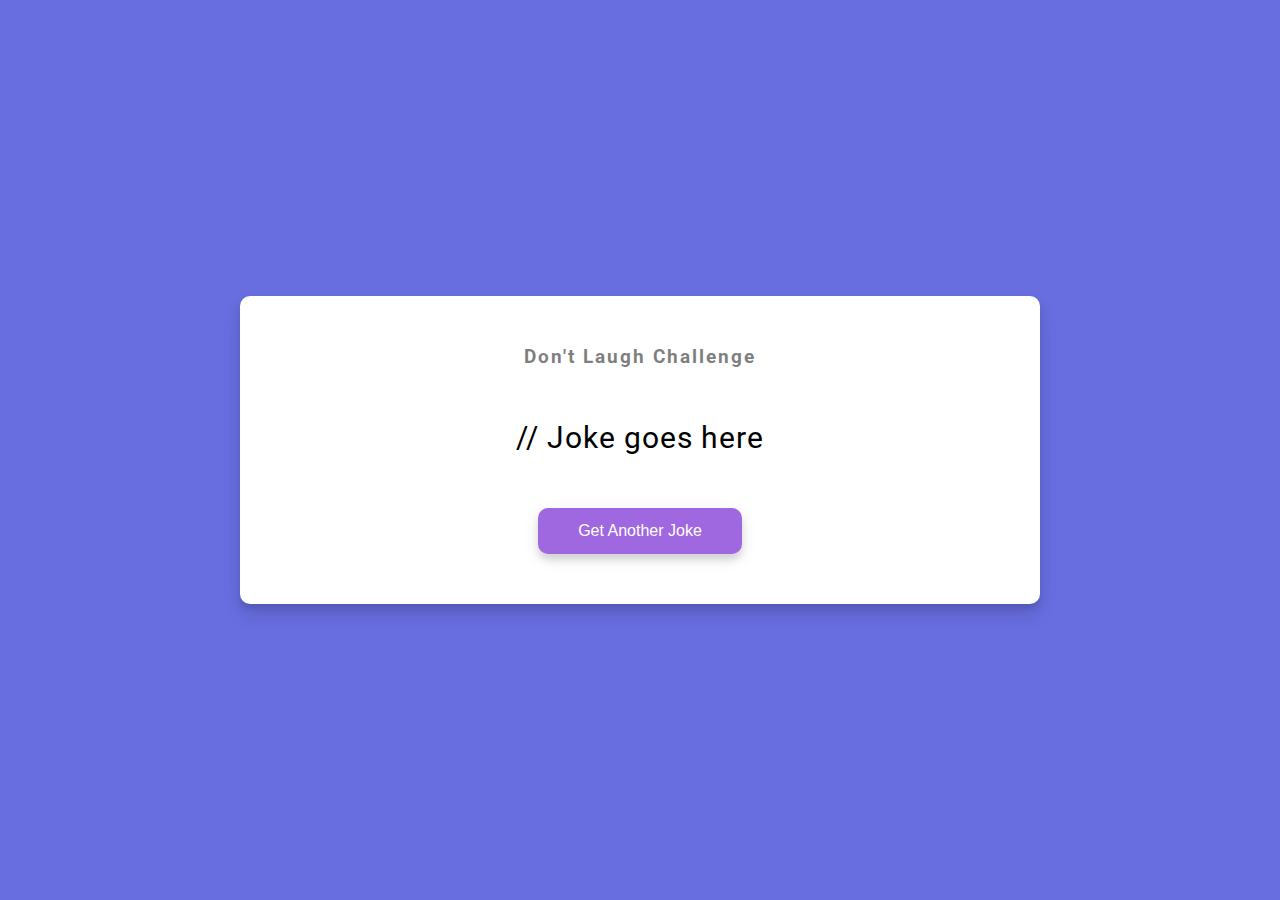
<file: 10.dad-jeck/index.html>
<!DOCTYPE html>
<html lang="en">
  <head>
    <meta charset="UTF-8" />
    <meta name="viewport" content="width=device-width, initial-scale=1.0" />
    <link rel="stylesheet" href="style.css" />
    <title>Dad Jokes</title>
  </head>
  <body>
    <div class="container">
      <h3>Don't Laugh Challenge</h3>
      <div id="joke" class="joke">// Joke goes here</div>
      <button id="jokeBtn" class="btn">Get Another Joke</button>
    </div>
    <script src="script.js"></script>
  </body>
</html>
</file>
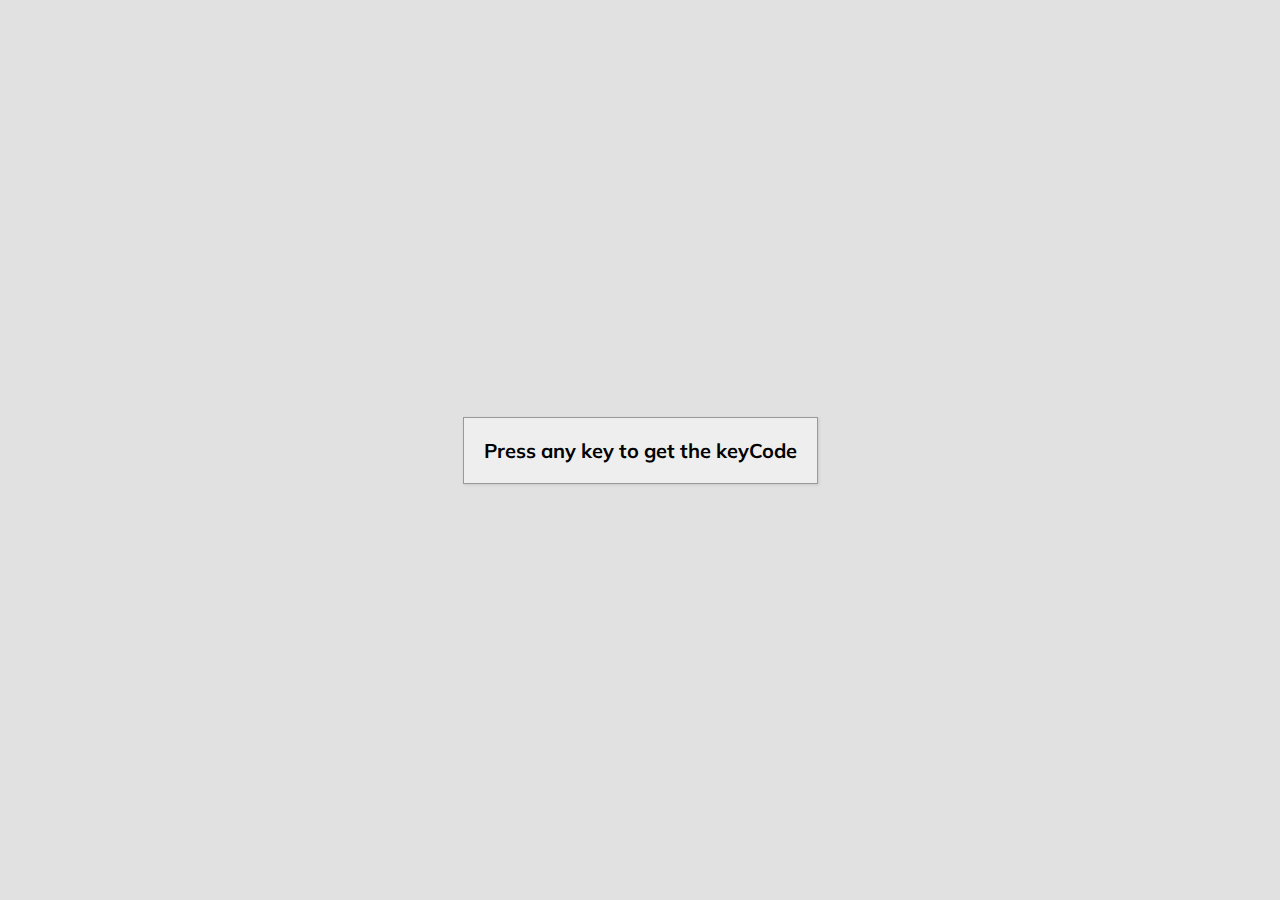
<file: 11.event-keycodes/index.html>
<!DOCTYPE html>
<html lang="en">
  <head>
    <meta charset="UTF-8" />
    <meta name="viewport" content="width=device-width, initial-scale=1.0" />
    <link rel="stylesheet" href="style.css" />
    <title>Event KeyCodes</title>
  </head>
  <body>
    <div id="insert">
      <div class="key">
        Press any key to get the keyCode
      </div>
    </div>
    <script src="script.js"></script>
  </body>
</html>
</file>
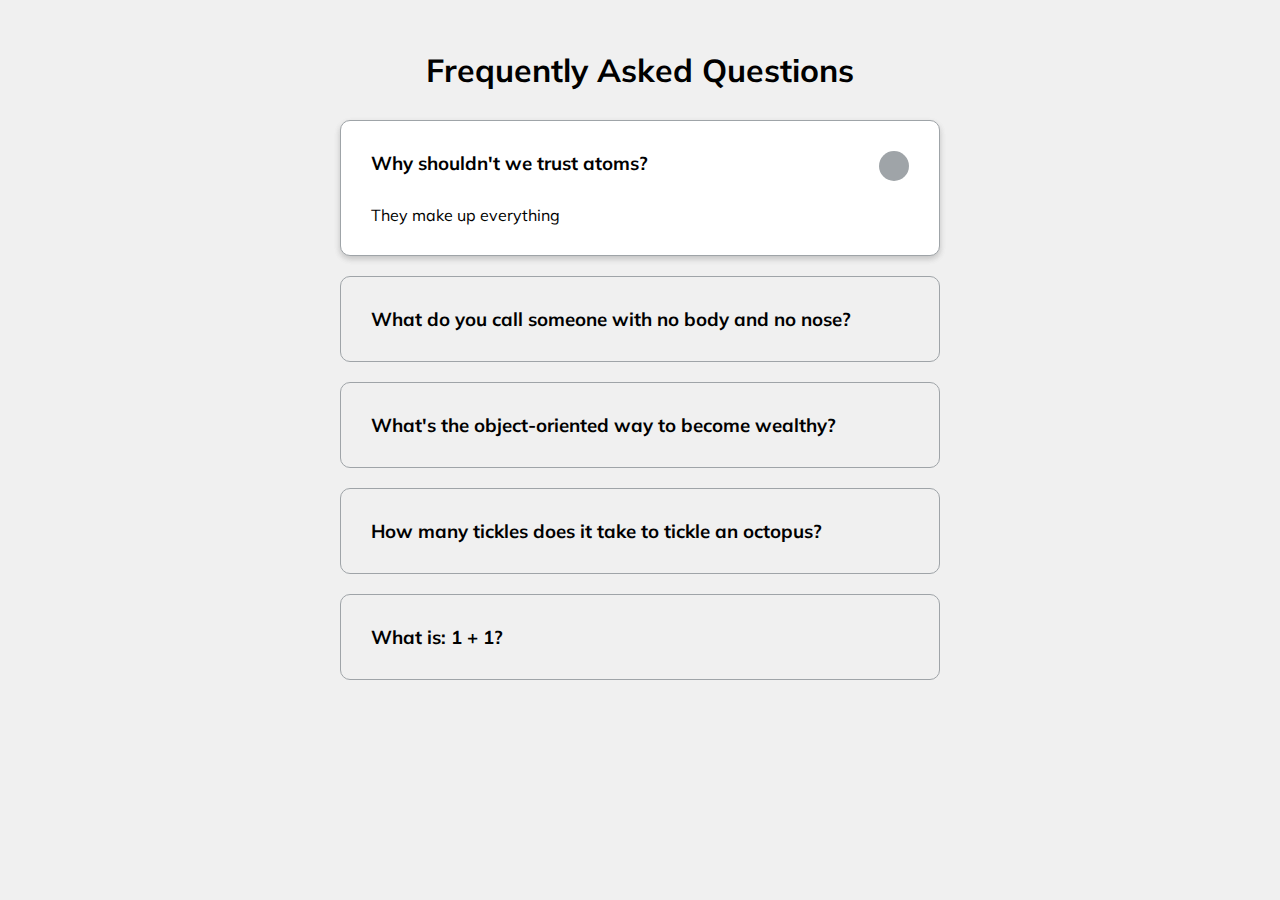
<file: 12.faq-collapse/index.html>
<!DOCTYPE html>
<html lang="en">
  <head>
    <meta charset="UTF-8" />
    <meta name="viewport" content="width=device-width, initial-scale=1.0" />
    <link rel="stylesheet" href="https://cdnjs.cloudflare.com/ajax/libs/font-awesome/5.14.0/css/all.min.css" integrity="sha512-1PKOgIY59xJ8Co8+NE6FZ+LOAZKjy+KY8iq0G4B3CyeY6wYHN3yt9PW0XpSriVlkMXe40PTKnXrLnZ9+fkDaog==" crossorigin="anonymous" />
    <link rel="stylesheet" href="style.css" />
    <title>FAQ</title>
  </head>
  <body>
    <h1>Frequently Asked Questions</h1>
    <div class="faq-container">
      <div class="faq active">
        <h3 class="faq-title">
          Why shouldn't we trust atoms?
        </h3>

        <p class="faq-text">
          They make up everything
        </p>

        <button class="faq-toggle">
          <i class="fas fa-chevron-down"></i>
          <i class="fas fa-times"></i>
        </button>
      </div>

      <div class="faq">
        <h3 class="faq-title">
          What do you call someone with no body and no nose?
        </h3>
        <p class="faq-text">
          Nobody knows.
        </p>
        <button class="faq-toggle">
          <i class="fas fa-chevron-down"></i>
          <i class="fas fa-times"></i>
        </button>
      </div>
      
      <div class="faq">
        <h3 class="faq-title">
          What's the object-oriented way to become wealthy?
        </h3>
        <p class="faq-text">
          Inheritance.
        </p>
        <button class="faq-toggle">
          <i class="fas fa-chevron-down"></i>
          <i class="fas fa-times"></i>
        </button>
      </div>
      
      <div class="faq">
        <h3 class="faq-title">
          How many tickles does it take to tickle an octopus?
        </h3>
        <p class="faq-text">
          Ten-tickles!
        </p>
        <button class="faq-toggle">
          <i class="fas fa-chevron-down"></i>
          <i class="fas fa-times"></i>
        </button>
      </div>
      
      <div class="faq">
        <h3 class="faq-title">
          What is: 1 + 1?
        </h3>
        <p class="faq-text">
          Depends on who are you asking.
        </p>
        <button class="faq-toggle">
          <i class="fas fa-chevron-down"></i>
          <i class="fas fa-times"></i>
        </button>
      </div>
    </div>
    <script src="script.js"></script>
  </body>
</html>
</file>
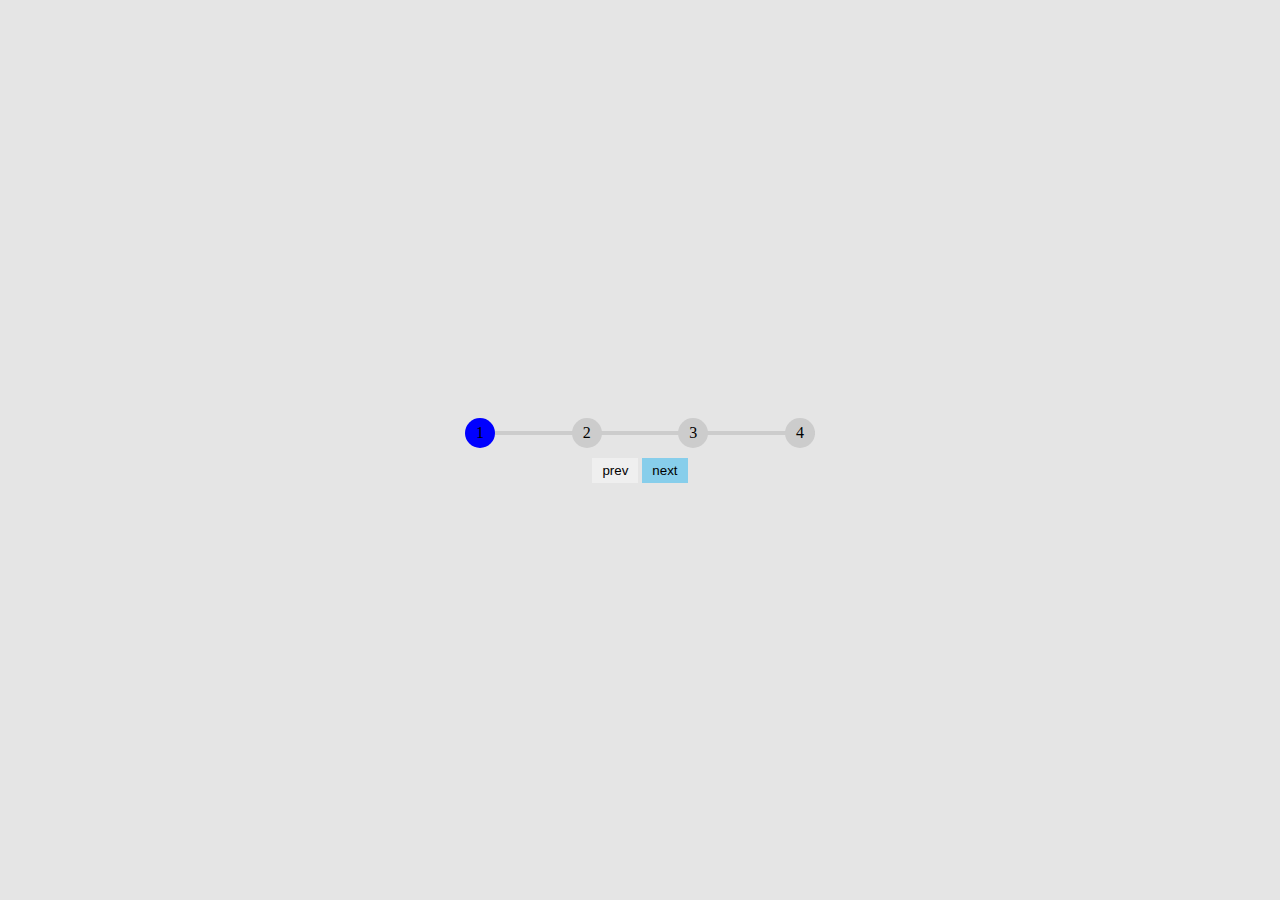
<file: 2.progress-step/index.html>
<!DOCTYPE html>
<html lang="en">

<head>
  <meta charset="UTF-8">
  <meta http-equiv="X-UA-Compatible" content="IE=edge">
  <meta name="viewport" content="width=device-width, initial-scale=1.0">
  <title>Document</title>
  <link rel="stylesheet" href="./style.css">
</head>

<body>
  <div class="container">
    <div class="progress-container">
      <div class="progress"></div>
      <div class="circle active">1</div>
      <div class="circle">2</div>
      <div class="circle">3</div>
      <div class="circle">4</div>
    </div>
    <button class="btn prev ">prev</button>
    <button class="btn next active">next</button>
  </div>

  <script>
    let activeIdx = 0
    const circles = document.querySelectorAll('.circle')
    const progress = document.querySelector('.progress')
    const prev = document.querySelector('.prev')
    const next = document.querySelector('.next')
    prev.addEventListener('click', function () {
      activeIdx--
      if (activeIdx < 0) {
        activeIdx = 0

      }
      updateStatus()
    })

    next.addEventListener('click', function () {
      activeIdx++
      if (activeIdx > circles.length - 1) {
        activeIdx = circles.length - 1
        return
      }

      updateStatus()

    })

    function updateStatus() {
      Array.from(circles).map((i, idx) => {
        const isR = idx <= activeIdx ? 'add' : "remove"

        i.classList[isR]('active')

      })

      const percent = (activeIdx) / (circles.length - 1) * 100

      progress.style.width = percent + '%'

      if (activeIdx === 0) {
        prev.disable = true
      }
      else if (activeIdx === circles.length - 1) {
        next.disable = true
      }

      else {

        prev.disabled = false
        next.disabled = false
      }

    }
    progress.addEventListener('transitioned', () => {
      console.log(1)
    })
  </script>
</body>

</html>
</file>
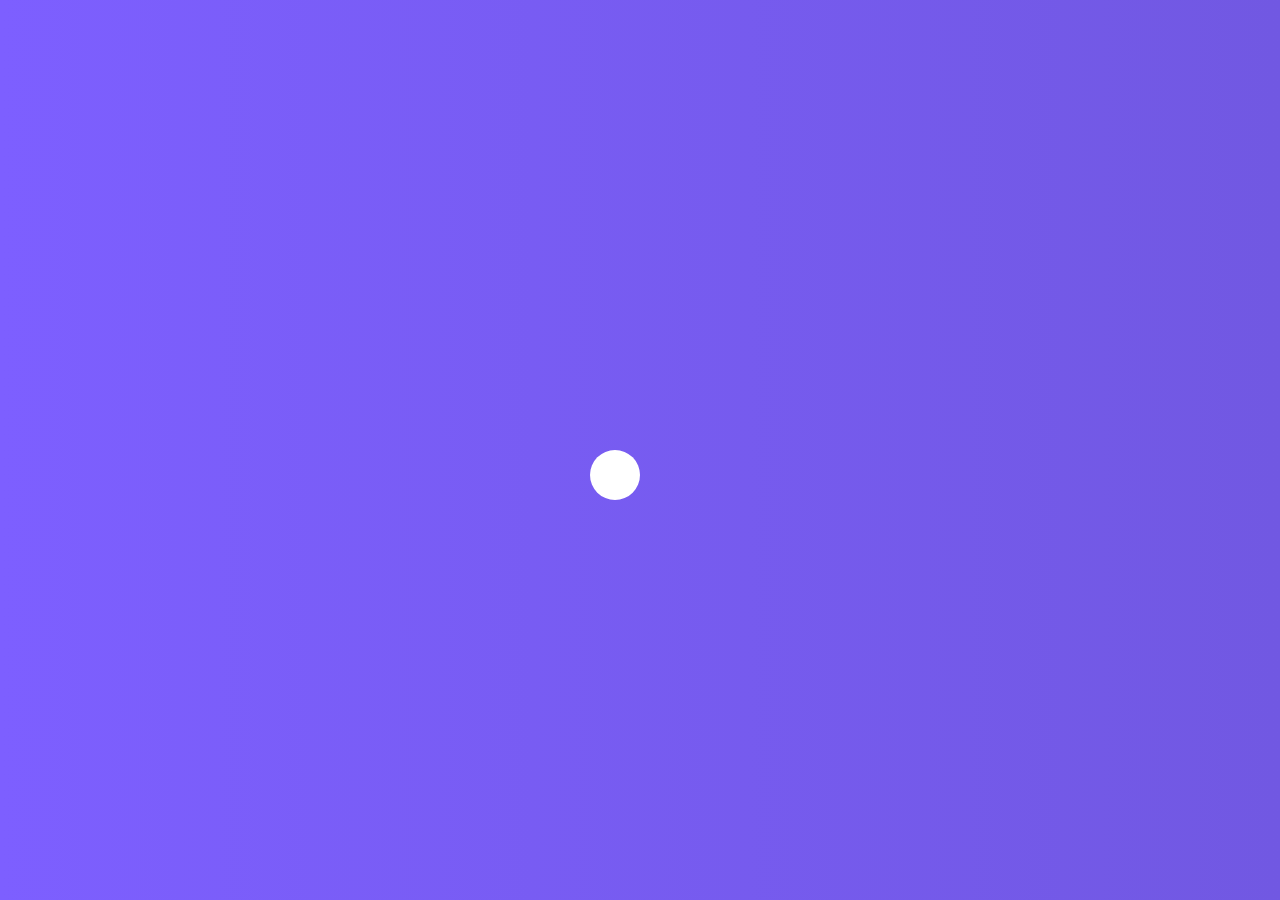
<file: 4.hide-search/index.html>
<!DOCTYPE html>
<html lang="en">

<head>
  <meta charset="UTF-8" />
  <meta name="viewport" content="width=device-width, initial-scale=1.0" />
  <link rel="stylesheet" href="https://cdnjs.cloudflare.com/ajax/libs/font-awesome/5.14.0/css/all.min.css"
    integrity="sha512-1PKOgIY59xJ8Co8+NE6FZ+LOAZKjy+KY8iq0G4B3CyeY6wYHN3yt9PW0XpSriVlkMXe40PTKnXrLnZ9+fkDaog=="
    crossorigin="anonymous" />
  <link rel="stylesheet" href="style.css" />
  <title>Hidden Search</title>
</head>

<body>
  <div class="search">
    <input type="text" class="input" placeholder="Search...">
    <button class="btn">
      <i class="fas fa-search"></i>
    </button>
  </div>
  <script>
    document.querySelector('.btn').addEventListener('click', e => {
      document.querySelector('.search').classList.toggle('active')
      // console.log(e.target)s
    })
  </script>
</body>

</html>
</file>
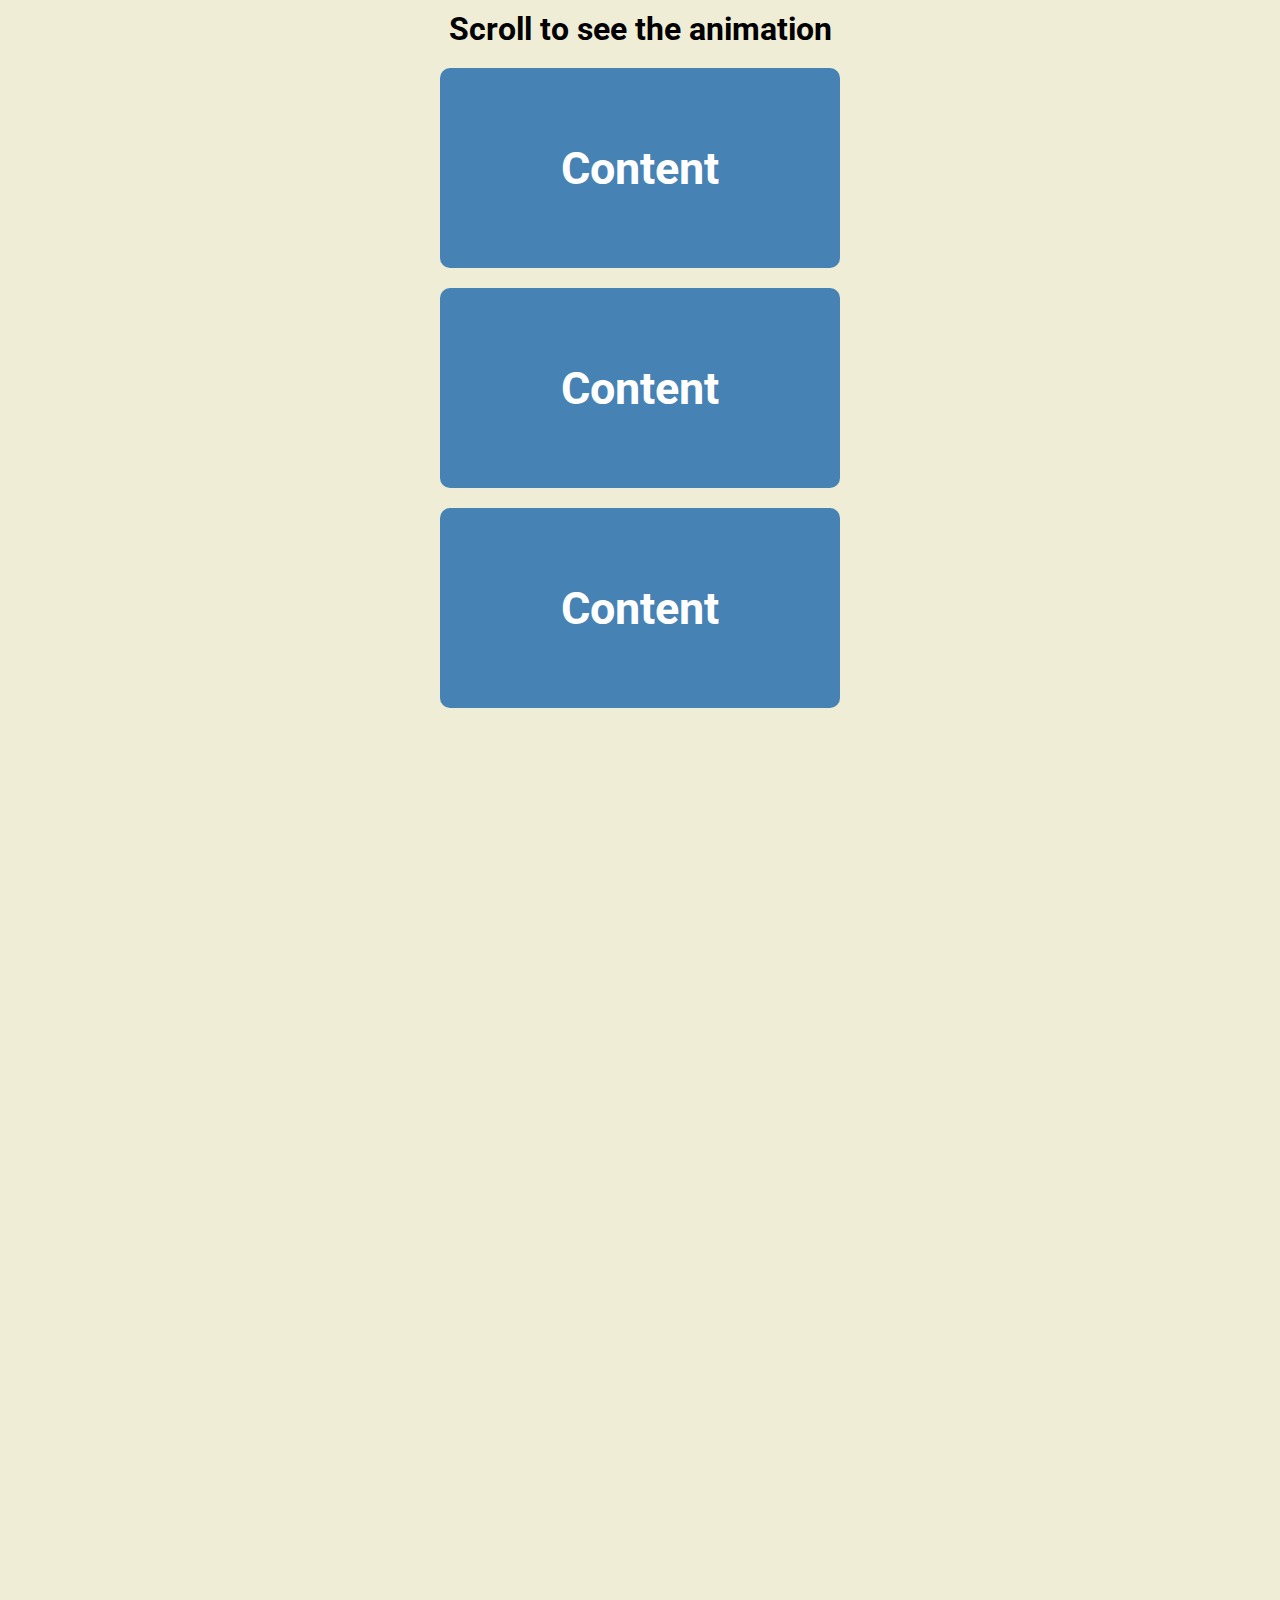
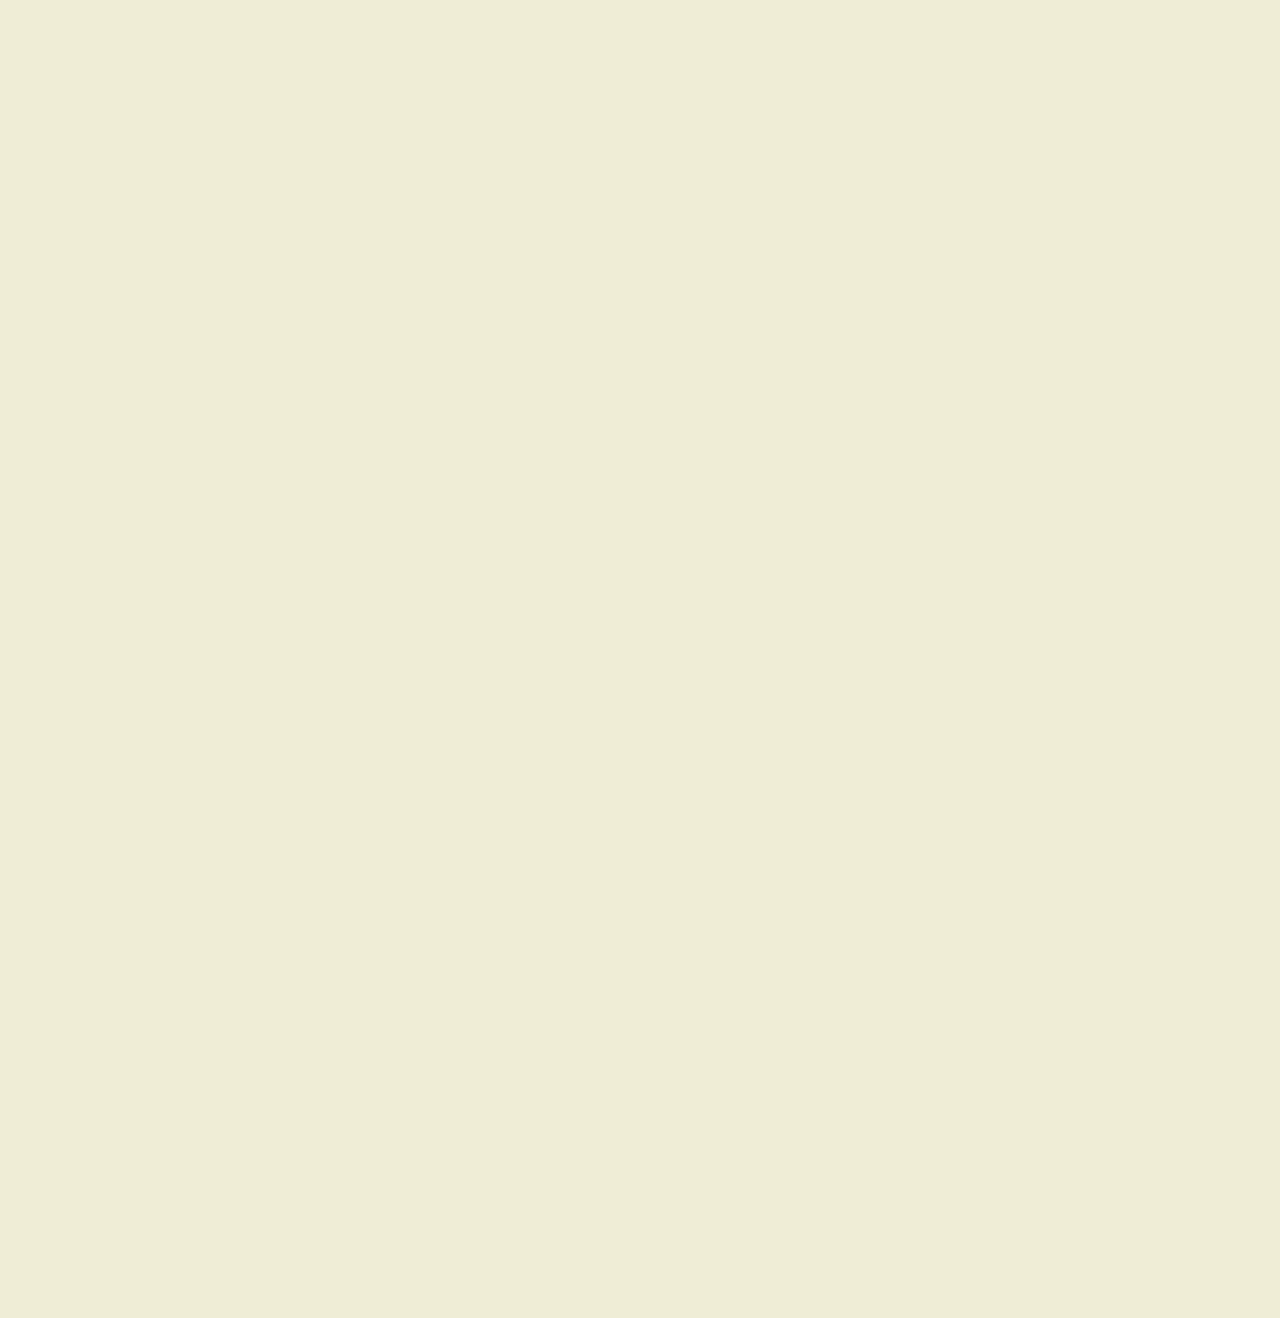
<file: 5.scroll-animation/index.html>
<!DOCTYPE html>
<html lang="en">

<head>
  <meta charset="UTF-8">
  <meta http-equiv="X-UA-Compatible" content="IE=edge">
  <meta name="viewport" content="width=device-width, initial-scale=1.0">
  <title>Document</title>
  <style>
    @import url('https://fonts.googleapis.com/css2?family=Roboto:wght@400;700&display=swap');

    * {
      box-sizing: border-box;
      margin: 0;
      padding: 0;
    }

    body {
      background-color: #efedd6;
      font-family: 'Roboto', sans-serif;
      display: flex;
      overflow-x: hidden;
      margin: 0 auto;
      flex-direction: column;
      align-items: center;
    }

    h1 {
      margin: 10px;
    }

    .box {
      background-color: steelblue;
      color: #fff;
      width: 400px;
      height: 200px;
      margin: 10px;
      display: flex;
      justify-content: center;
      align-items: center;
      border-radius: 10px;
      transform: translate(400%);
      transition: transform .5s ease;
    }

    .box:nth-child(2n) {
      transform: translate(-400%);
    }

    .box.show {
      transform: translate(0);
    }


    .box h2 {
      font-size: 45px;
    }
  </style>
</head>

<body>
  <h1>Scroll to see the animation</h1>
  <div class="box">
    <h2>Content</h2>
  </div>
  <div class="box">
    <h2>Content</h2>
  </div>
  <div class="box">
    <h2>Content</h2>
  </div>
  <div class="box">
    <h2>Content</h2>
  </div>
  <div class="box">
    <h2>Content</h2>
  </div>
  <div class="box">
    <h2>Content</h2>
  </div>
  <div class="box">
    <h2>Content</h2>
  </div>
  <div class="box">
    <h2>Content</h2>
  </div>
  <div class="box">
    <h2>Content</h2>
  </div>
  <div class="box">
    <h2>Content</h2>
  </div>
  <div class="box">
    <h2>Content</h2>
  </div>
  <div class="box">
    <h2>Content</h2>
  </div>
  <div class="box">
    <h2>Content</h2>
  </div>

  <script src="./index.js"></script>
</body>

</html>
</file>
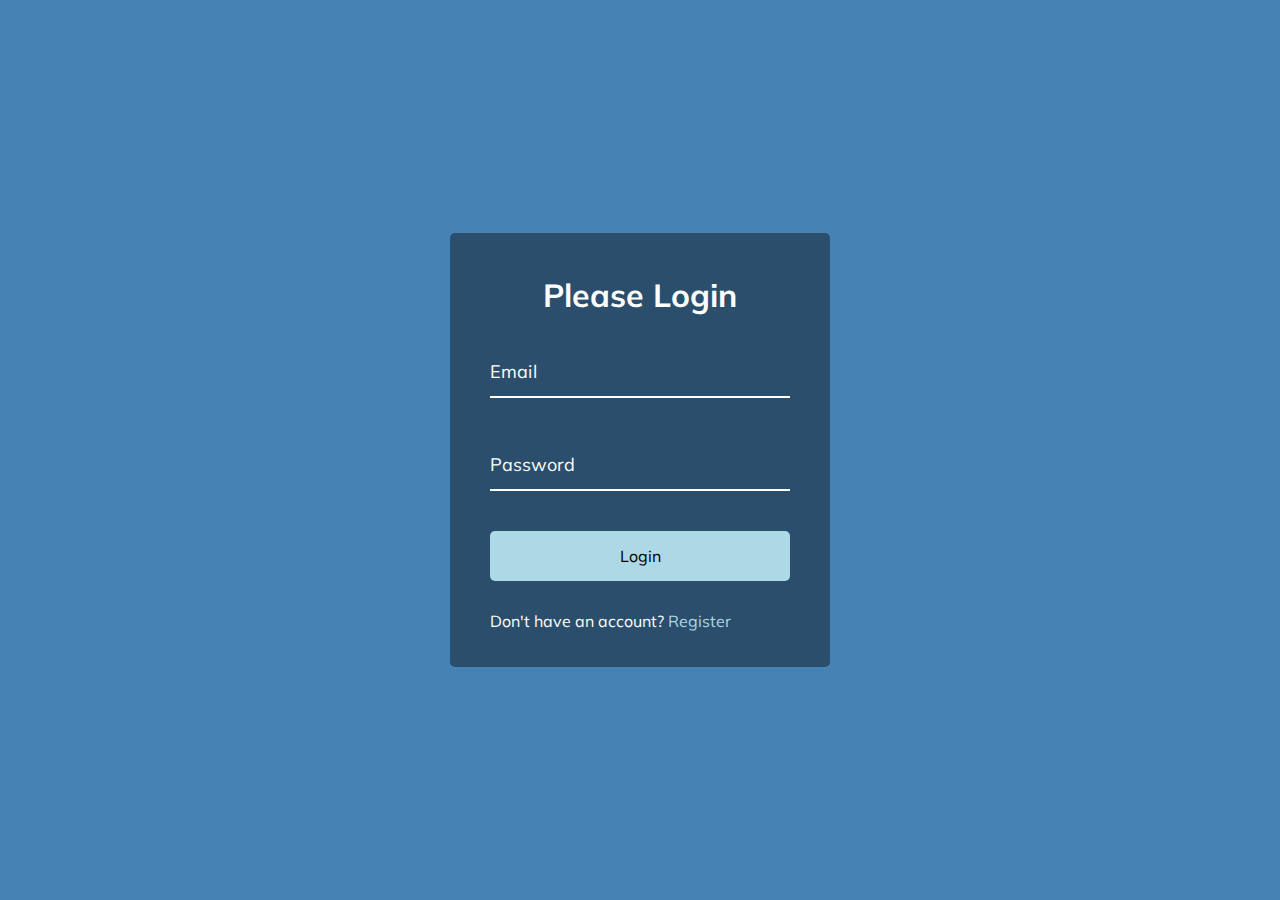
<file: 8.form-input-wave/index.html>
<!DOCTYPE html>
<html lang="en">

<head>
  <meta charset="UTF-8">
  <meta http-equiv="X-UA-Compatible" content="IE=edge">
  <meta name="viewport" content="width=device-width, initial-scale=1.0">
  <title>Document</title>
  <style>
    @import url('https://fonts.googleapis.com/css?family=Muli&display=swap');

    * {
      box-sizing: border-box;
    }

    @import url('https://fonts.googleapis.com/css?family=Muli&display=swap');

    * {
      box-sizing: border-box;
    }

    body {
      background-color: steelblue;
      color: #fff;
      font-family: 'Muli', sans-serif;
      display: flex;
      flex-direction: column;
      align-items: center;
      justify-content: center;
      height: 100vh;
      overflow: hidden;
      margin: 0;
    }

    .container {
      background-color: rgba(0, 0, 0, 0.4);
      padding: 20px 40px;
      border-radius: 5px;
    }

    .container h1 {
      text-align: center;
      margin-bottom: 30px;
    }

    .container a {
      text-decoration: none;
      color: lightblue;
    }

    .btn {
      cursor: pointer;
      display: inline-block;
      width: 100%;
      background: lightblue;
      padding: 15px;
      font-family: inherit;
      font-size: 16px;
      border: 0;
      border-radius: 5px;
    }

    .btn:focus {
      outline: 0;
    }

    .btn:active {
      transform: scale(0.98);
    }

    .text {
      margin-top: 30px;
    }

    .form-control {
      position: relative;
      margin: 20px 0 40px;
      width: 300px;
    }

    .form-control input {
      background-color: transparent;
      border: 0;
      border-bottom: 2px #fff solid;
      display: block;
      width: 100%;
      padding: 15px 0;
      font-size: 18px;
      color: #fff;
    }

    .form-control input:focus,
    .form-control input:valid {
      outline: 0;
      border-bottom-color: lightblue;
    }

    .form-control label {
      position: absolute;
      top: 15px;
      left: 0;
      pointer-events: none;
    }

    .form-control label span {
      display: inline-block;
      font-size: 18px;
      min-width: 5px;
      transition: 0.3s cubic-bezier(0.68, -0.55, 0.265, 1.55);
    }

    .form-control input:focus+label span,
    .form-control input:valid+label span {
      color: lightblue;
      transform: translateY(-30px);
    }
  </style>
</head>

<body>
  <div class="container">
    <h1>Please Login</h1>
    <form>
      <div class="form-control">
        <input type="text" required>
        <label>Email</label>
      </div>

      <div class="form-control">
        <input type="password" required>
        <label>Password</label>
      </div>

      <button class="btn">Login</button>

      <p class="text">Don't have an account? <a href="#">Register</a> </p>
    </form>
  </div>

  <script>
    const labels = document.querySelectorAll('.form-control label')

    labels.forEach(label => {
      label.innerHTML = label.innerText
        .split('')
        .map((letter, idx) => `<span style="transition-delay:${idx * 50}ms">${letter}</span>`)
        .join('')
    })
  </script>

</body>

</html>
</file>
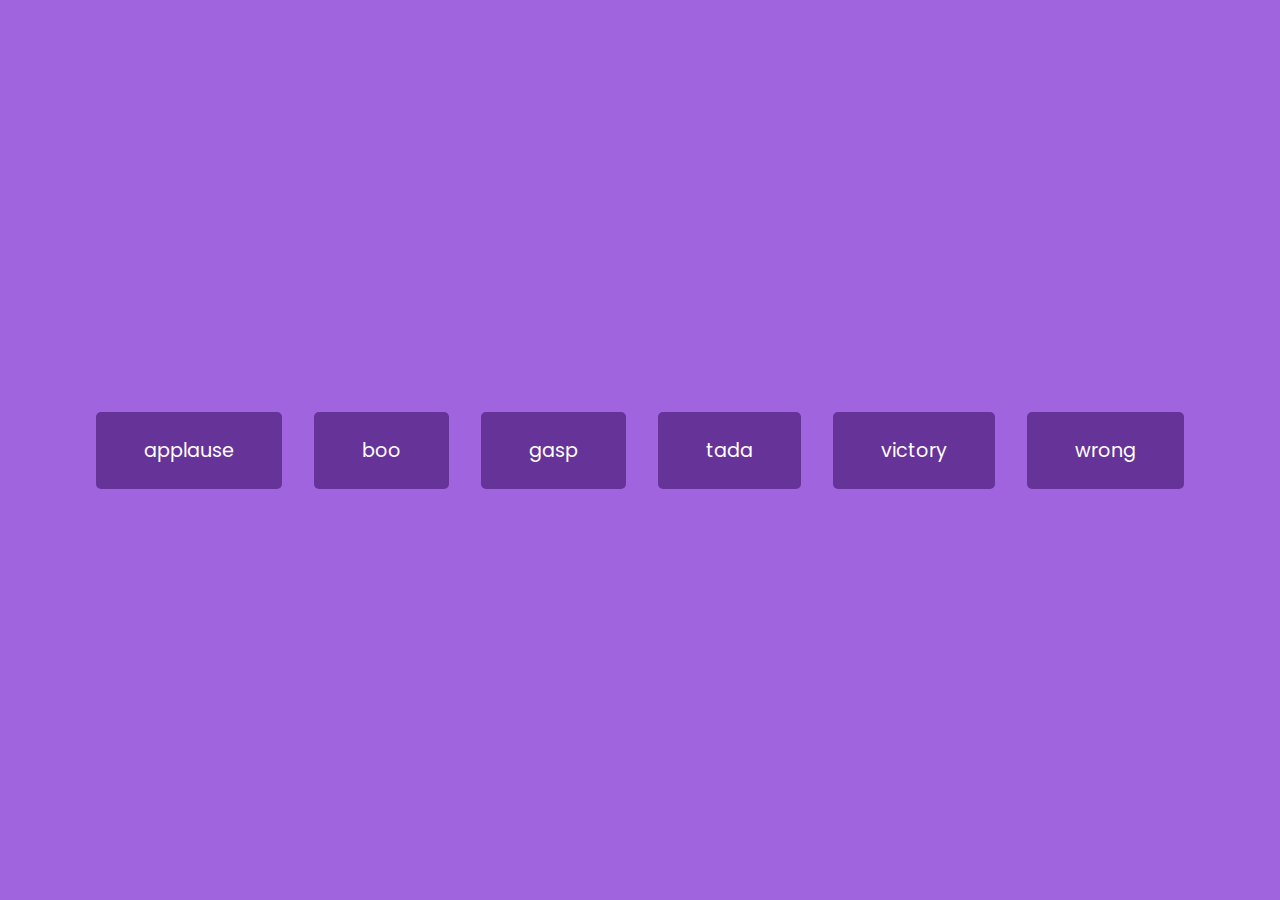
<file: 8.sound-board/index.html>
<!DOCTYPE html>
<html lang="en">

<head>
  <meta charset="UTF-8">
  <meta http-equiv="X-UA-Compatible" content="IE=edge">
  <meta name="viewport" content="width=device-width, initial-scale=1.0">
  <title>Document</title>
  <style>
    @import url('https://fonts.googleapis.com/css2?family=Poppins:wght@200;400&display=swap');

    * {
      box-sizing: border-box;
    }

    body {
      background-color: rgb(161, 100, 223);
      font-family: 'Poppins', sans-serif;
      display: flex;
      flex-wrap: wrap;
      align-items: center;
      justify-content: center;
      text-align: center;
      height: 100vh;
      overflow: hidden;
      margin: 0;
    }

    .btn {
      background-color: rebeccapurple;
      border-radius: 5px;
      border: none;
      color: #fff;
      margin: 1rem;
      padding: 1.5rem 3rem;
      font-size: 1.2rem;
      font-family: inherit;
      cursor: pointer;
    }

    .btn:hover {
      opacity: 0.9;
    }

    .btn:focus {
      outline: none;
    }
  </style>
</head>

<body>
  <audio id="applause" src="sounds/applause.mp3"></audio>
  <audio id="boo" src="sounds/boo.mp3"></audio>
  <audio id="gasp" src="sounds/gasp.mp3"></audio>
  <audio id="tada" src="sounds/tada.mp3"></audio>
  <audio id="victory" src="sounds/victory.mp3"></audio>
  <audio id="wrong" src="sounds/wrong.mp3"></audio>

  <div id="buttons"></div>
  <script>
    const sounds = ['applause', 'boo', 'gasp', 'tada', 'victory', 'wrong']

    sounds.forEach(sound => {
      const btn = document.createElement('button')
      btn.classList.add('btn')

      btn.innerText = sound

      btn.addEventListener('click', () => {
        stopSongs()

        document.getElementById(sound).play()
      })

      document.getElementById('buttons').appendChild(btn)
    })

    function stopSongs() {
      sounds.forEach(sound => {
        const song = document.getElementById(sound)

        song.pause()
        song.currentTime = 0;
      })
    }</script>
</body>

</html>
</file>
<file: 10.dad-jeck/style.css>
@import url('https://fonts.googleapis.com/css2?family=Roboto:wght@400;700&display=swap');

* {
  box-sizing: border-box;
}

body {
  background-color: #686de0;
  font-family: 'Roboto', sans-serif;
  display: flex;
  flex-direction: column;
  align-items: center;
  justify-content: center;
  height: 100vh;
  overflow: hidden;
  margin: 0;
  padding: 20px;
}

.container {
  background-color: #fff;
  border-radius: 10px;
  box-shadow: 0 10px 20px rgba(0, 0, 0, 0.1), 0 6px 6px rgba(0, 0, 0, 0.1);
  padding: 50px 20px;
  text-align: center;
  max-width: 100%;
  width: 800px;
}

h3 {
  margin: 0;
  opacity: 0.5;
  letter-spacing: 2px;
}

.joke {
  font-size: 30px;
  letter-spacing: 1px;
  line-height: 40px;
  margin: 50px auto;
  max-width: 600px;
}

.btn {
  background-color: #9f68e0;
  color: #fff;
  border: 0;
  border-radius: 10px;
  box-shadow: 0 5px 15px rgba(0, 0, 0, 0.1), 0 6px 6px rgba(0, 0, 0, 0.1);
  padding: 14px 40px;
  font-size: 16px;
  cursor: pointer;
}

.btn:active {
  transform: scale(0.98);
}

.btn:focus {
  outline: 0;
}
</file>
<file: 11.event-keycodes/style.css>
@import url('https://fonts.googleapis.com/css?family=Muli&display=swap');

* {
  box-sizing: border-box;
}

body {
  background-color: #e1e1e1;
  font-family: 'Muli', sans-serif;
  display: flex;
  align-items: center;
  justify-content: center;
  text-align: center;
  height: 100vh;
  overflow: hidden;
  margin: 0;
}

.key {
  border: 1px solid #999;
  background-color: #eee;
  box-shadow: 1px 1px 3px rgba(0, 0, 0, 0.1);
  display: inline-flex;
  align-items: center;
  font-size: 20px;
  font-weight: bold;
  padding: 20px;
  flex-direction: column;
  margin: 10px;
  min-width: 150px;
  position: relative;
}

.key small {
  position: absolute;
  top: -24px;
  left: 0;
  text-align: center;
  width: 100%;
  color: #555;
  font-size: 14px;
}

@media(max-width:768px){
 .key{
   margin: 10px 0px;
  }
}
</file>
<file: 12.faq-collapse/style.css>
@import url('https://fonts.googleapis.com/css?family=Muli&display=swap');

* {
  box-sizing: border-box;
}

body {
  font-family: 'Muli', sans-serif;
  background-color: #f0f0f0;
}

h1 {
  margin: 50px 0 30px;
  text-align: center;
}

.faq-container {
  max-width: 600px;
  margin: 0 auto;
}

.faq {
  background-color: transparent;
  border: 1px solid #9fa4a8;
  border-radius: 10px;
  margin: 20px 0;
  padding: 30px;
  position: relative;
  overflow: hidden;
  transition: 0.3s ease;
}

.faq.active {
  background-color: #fff;
  box-shadow: 0 3px 6px rgba(0, 0, 0, 0.1), 0 3px 6px rgba(0, 0, 0, 0.1);
}

.faq.active::before,
.faq.active::after {
  content: '\f075';
  font-family: 'Font Awesome 5 Free';
  color: #2ecc71;
  font-size: 7rem;
  position: absolute;
  opacity: 0.2;
  top: 20px;
  left: 20px;
  z-index: 0;
}

.faq.active::before {
  color: #3498db;
  top: -10px;
  left: -30px;
  transform: rotateY(180deg);
}

.faq-title {
  margin: 0 35px 0 0;
}

.faq-text {
  display: none;
  margin: 30px 0 0;
}

.faq.active .faq-text {
  display: block;
}

.faq-toggle {
  background-color: transparent;
  border: 0;
  border-radius: 50%;
  cursor: pointer;
  display: flex;
  align-items: center;
  justify-content: center;
  font-size: 16px;
  padding: 0;
  position: absolute;
  top: 30px;
  right: 30px;
  height: 30px;
  width: 30px;
}

.faq-toggle:focus {
  outline: 0;
}

.faq-toggle .fa-times {
  display: none;
}

.faq.active .faq-toggle .fa-times {
  color: #fff;
  display: block;
}

.faq.active .faq-toggle .fa-chevron-down {
  display: none;
}

.faq.active .faq-toggle {
  background-color: #9fa4a8;
}
</file>
<file: 2.progress-step/style.css>
*{
  margin: 0;
  padding: 0;
  box-sizing: border-box;
}
:root{
  --primis:blue
}

body{
  height: 100vh;
  background-color: rgba(222, 222, 222, .8);
  display: flex;
  justify-content: center;
  align-items: center;
}
.container{
  text-align: center;
}
.progress-container{
  width: 350px;
  position: relative;
  display: flex;
  justify-content: space-between;
  text-align: center;
  margin-bottom: 10px;
}
.progress-container::before{
  
  content: '';
  display: block;
  width:inherit;
  height: 4px;
width: inherit;
position: absolute;
background-color: #ccc;
top: calc(50% - 2px);
z-index: -2;

}
.circle{
line-height: 30px;
width: 30px;
background-color: #ccc;
border-radius: 100%;
}
.circle.active{
  background-color: var(--primis);
}
.progress{
  height: 4px;
width: 0;
position: absolute;
background-color: blue;
top: calc(50% - 2px);
transition: all 500ms ease;
z-index: -1;

}

.progress::before{
}

.btn{
  padding: 5px 10px;
  border: none;
  
  cursor: pointer;
}

.btn.active{
  background-color: skyblue;
  outline: none;
  
}
.btn:disabled{
  cursor:not-allowed;

}
</file>
<file: 4.hide-search/style.css>
@import url('https://fonts.googleapis.com/css2?family=Roboto:wght@400;700&display=swap');

* {
  box-sizing: border-box;
}

body {
  background-image: linear-gradient(90deg, #7d5fff, #7158e2);
  font-family: 'Roboto', sans-serif;
  height: 100vh;
  overflow: hidden;
  margin: 0;
  position: relative;
}

@import url('https://fonts.googleapis.com/css2?family=Roboto:wght@400;700&display=swap');

* {
  box-sizing: border-box;
}

body {
  background-image: linear-gradient(90deg, #7d5fff, #7158e2);
  font-family: 'Roboto', sans-serif;
  display: flex;
  align-items: center;
  justify-content: center;
  height: 100vh;
  overflow: hidden;
  margin: 0;
  position: relative;
}

.search{
  position: absolute;
  top: 50%;
  right: 50%;
  /* transform: translate(-50%,-50%); */
  height: 50px;
  /* width: auto; */
  font-size: 24px;
  border-radius: 25px;
  width: 50px;
  overflow: hidden;
  transition:width .1s ease;

  
}

.search input{
  outline: none;
  border: 0;
  width: 0;
  height: inherit;
  position: absolute;
  right: 50px;
  top: 0;
  padding: 0;
  transition:width 1s ease-in-out;

}

.btn {
  background-color: #fff;
  border: 0;
  cursor: pointer;
  font-size: 24px;
  position: absolute;
  top: 0;
  right: 0;
  height: 50px;
  width: 50px;
  transition: transform 0.3s ease;
}

.search.active input{
  width: 200px;
}
.search.active{
  width: 250px;
}
</file>
